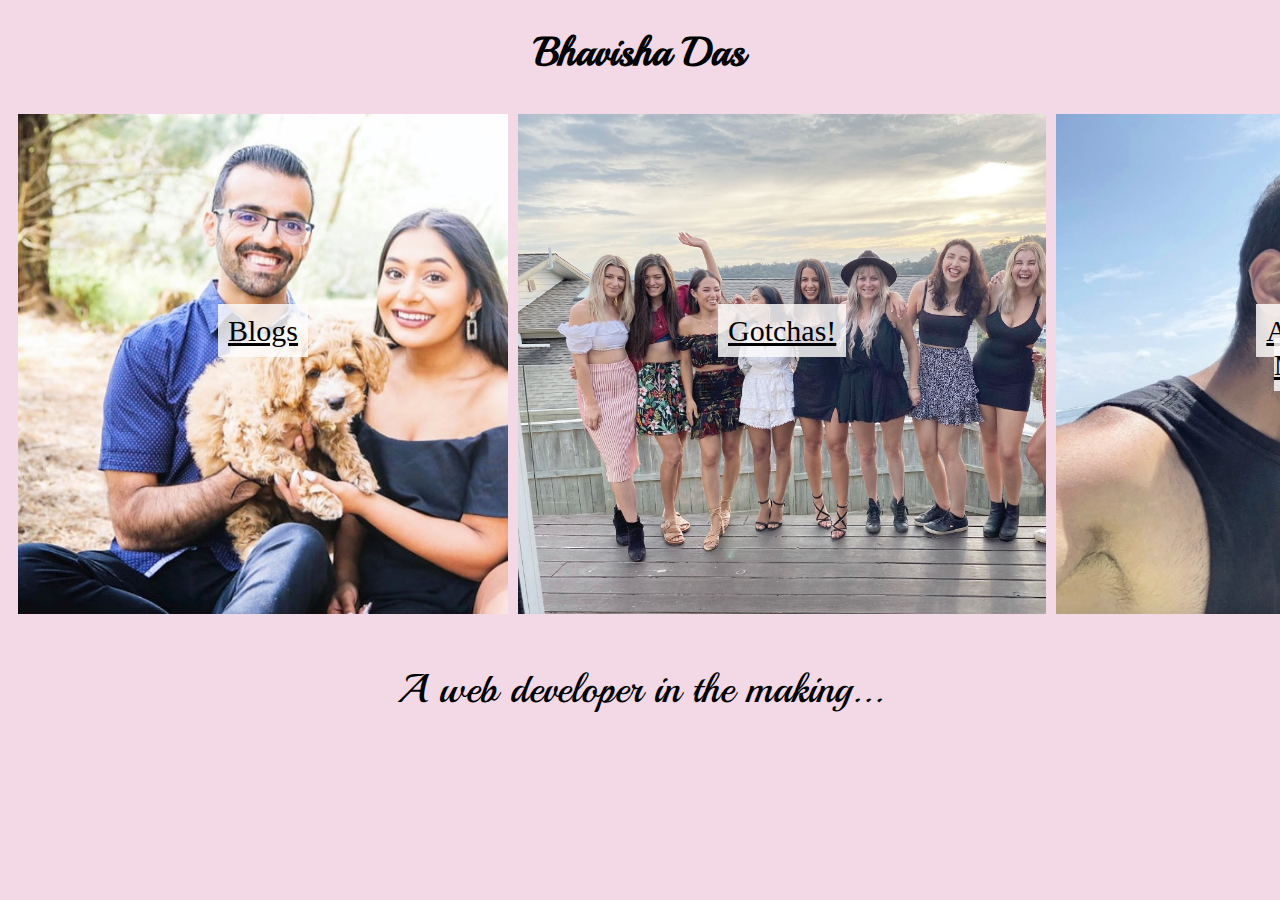
<file: index.html>
<!DOCTYPE html>
<html>
  <head>
    <title>Bhiv's Blog</title>
    <meta name="viewport" content="width=device-width, initial-scale=1.0" />
    <link
      href="./styles/main.css"
      rel="stylesheet"
      rel="stylesheet"
      type="text/css"
    />
  </head>

  <body>
    <h1 class="algin-center google-fonts-playball" style="font-size: 40px;">
      Bhavisha Das
    </h1>
    <div class="grid-container">
      <div class="gridbackground1">
        <a href="./blog/index.html">
          <p class="textbackground">
            Blogs
          </p>
        </a>
      </div>
      <div class="gridbackground2">
        <a href="#">
          <p class="textbackground">
            Gotchas!
          </p>
        </a>
      </div>
      <div class="gridbackground3">
        <a href="./blog/about-me.html">
          <p class="textbackground">
            About Me
          </p>
        </a>
      </div>
    </div>
    <div>
      <p class="algin-center google-fonts-playball" style="font-size: 40px;">
        A web developer in the making...
      </p>
    </div>
  </body>
</html>
</file>
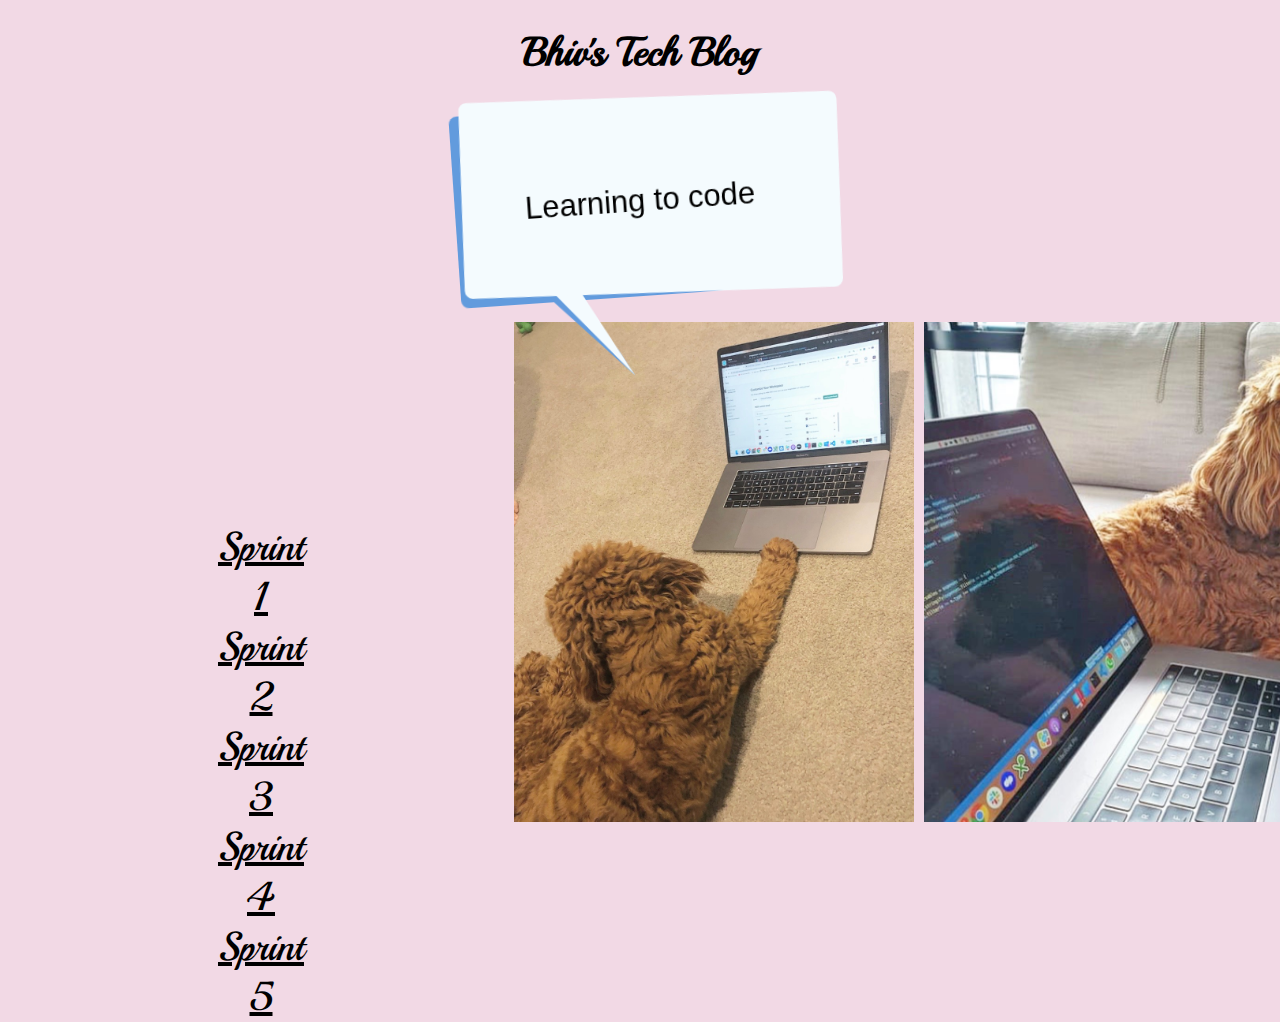
<file: blog/index.html>
<!DOCTYPE html>
<html>
  <head>
    <title>Tech Blog</title>
    <meta name="viewport" content="width=device-width, initial-scale=1.0" />
    <link
      href="../styles/main.css"
      rel="stylesheet"
      rel="stylesheet"
      type="text/css"
    />
    <link
      href="../styles/speech.css"
      rel="stylesheet"
      rel="stylesheet"
      type="text/css"
    />
  </head>

  <body>
    <h1 class="algin-center google-fonts-playball" style="font-size: 40px;">
      Bhiv's Tech Blog
    </h1>
    <div class="speech-bubble">Learning to code</div>
    <div class="grid-container">
      <div class="gridpagetwo1">
        <div class="google-fonts-playball" style="font-size: 40px;">
          <a href="./sprint1-cultural.html">
            Sprint 1
          </a>
        </div>
        <div class="google-fonts-playball" style="font-size: 40px;">
          <a href="./sprint2-technical.html">
            Sprint 2
          </a>
        </div>
        <div class="google-fonts-playball" style="font-size: 40px;">
          <a href="./sprint3-cultural.html">
            Sprint 3
          </a>
        </div>
        <div class="google-fonts-playball" style="font-size: 40px;">
          <a href="./sprint4-cultural.html">
            Sprint 4
          </a>
        </div>
        <div class="google-fonts-playball" style="font-size: 40px;">
          <a href="#">
            Sprint 5
          </a>
        </div>
      </div>
      <div class="gridpagetwo2"></div>
      <div class="gridpagetwo3"></div>
    </div>
  </body>
</html>
</file>
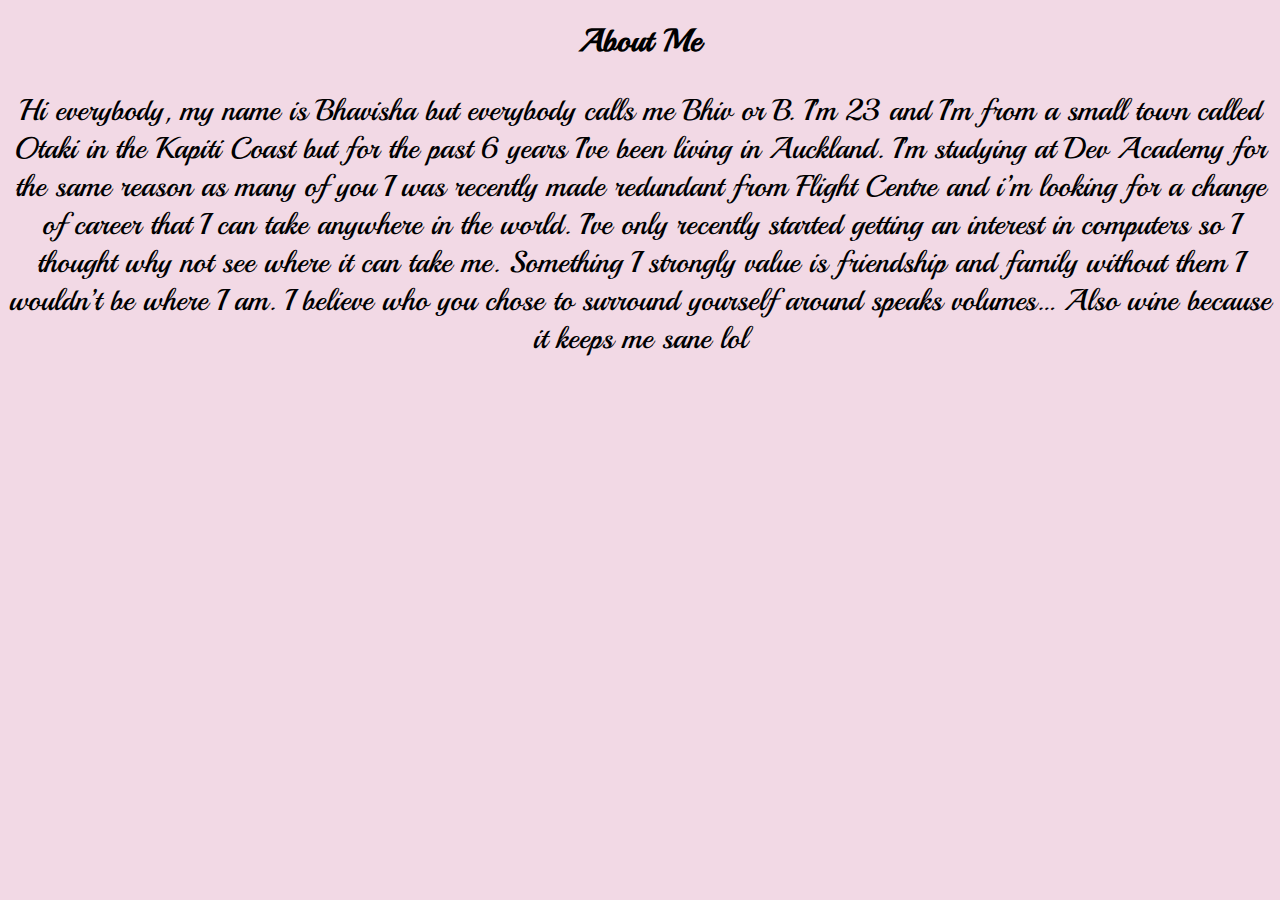
<file: blog/about-me.html>
<!DOCTYPE html>
<html>

<head>
    <title>About Me</title>
    <meta charset="UTF-8">
    <link href="../styles/main.css" rel="stylesheet" rel="stylesheet" type="text/css">
</head>

<body>
    <h1 class="google-fonts-playball algin-center"> About Me </h1>
    <div>
        <p class="google-fonts-playball algin-center" style="font-size: 30px">
            Hi everybody, my name is Bhavisha but everybody calls me Bhiv or B. I’m 23 and I’m from a small town called
            Otaki in the Kapiti
            Coast but for the past 6 years I’ve been living in Auckland.

            I’m studying at Dev Academy for the same reason as many of you I was recently made redundant from Flight
            Centre and
            i’m looking for a change of career that I can take anywhere in the world. I’ve only recently started getting
            an
            interest in computers so I thought why not see where it can take me.

            Something I strongly value is friendship and family without them I wouldn’t be where I am. I believe who you
            chose
            to surround yourself around speaks volumes… Also wine because it keeps me sane lol
        </p>
    </div>
</body>
</file>
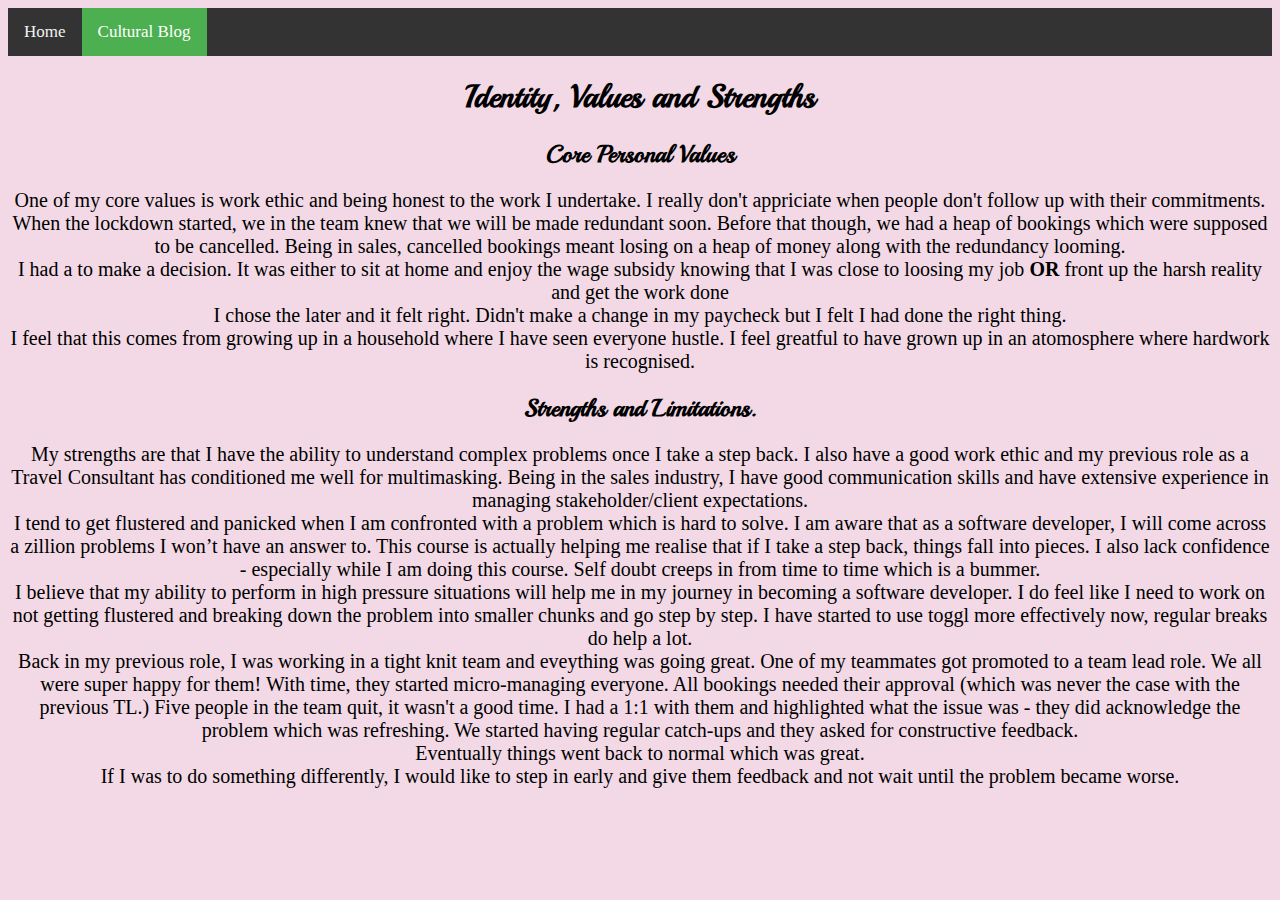
<file: blog/sprint1-cultural.html>
<!DOCTYPE html>
<html>
  <head>
    <title>Sprint 1 cultural</title>
    <meta name="viewport" content="width=device-width, initial-scale=1.0" />
    <link
      href="../styles/main.css"
      rel="stylesheet"
      rel="stylesheet"
      type="text/css"
    />
  </head>
  <body>
    <div class="topnav">
      <a href="../index.html">Home</a>
      <a class="active" href="sprint1-cultural.html">Cultural Blog</a>
    </div>

    <h1 class="google-fonts-playball algin-center">
      Identity, Values and Strengths
    </h1>
    <h2 class="google-fonts-playball algin-center">
      Core Personal Values
    </h2>
    <p class="algin-center" style="font-size: 20px;">
      One of my core values is work ethic and being honest to the work I
      undertake. I really don't appriciate when people don't follow up with
      their commitments. <br />

      When the lockdown started, we in the team knew that we will be made
      redundant soon. Before that though, we had a heap of bookings which were
      supposed to be cancelled. Being in sales, cancelled bookings meant losing
      on a heap of money along with the redundancy looming. <br />

      I had a to make a decision. It was either to sit at home and enjoy the
      wage subsidy knowing that I was close to loosing my job
      <strong>OR</strong> front up the harsh reality and get the work done<br />

      I chose the later and it felt right. Didn't make a change in my paycheck
      but I felt I had done the right thing. <br />

      I feel that this comes from growing up in a household where I have seen
      everyone hustle. I feel greatful to have grown up in an atomosphere where
      hardwork is recognised.
    </p>

    <h2 class="google-fonts-playball algin-center">
      Strengths and Limitations.
    </h2>
    <p class="algin-center" style="font-size: 20px;">
      My strengths are that I have the ability to understand complex problems
      once I take a step back. I also have a good work ethic and my previous
      role as a Travel Consultant has conditioned me well for multimasking.
      Being in the sales industry, I have good communication skills and have
      extensive experience in managing stakeholder/client expectations. <br />
      I tend to get flustered and panicked when I am confronted with a problem
      which is hard to solve. I am aware that as a software developer, I will
      come across a zillion problems I won’t have an answer to. This course is
      actually helping me realise that if I take a step back, things fall into
      pieces. I also lack confidence - especially while I am doing this course.
      Self doubt creeps in from time to time which is a bummer.
      <br />
      I believe that my ability to perform in high pressure situations will help
      me in my journey in becoming a software developer. I do feel like I need
      to work on not getting flustered and breaking down the problem into
      smaller chunks and go step by step. I have started to use toggl more
      effectively now, regular breaks do help a lot. <br />
      Back in my previous role, I was working in a tight knit team and eveything
      was going great. One of my teammates got promoted to a team lead role. We
      all were super happy for them! With time, they started micro-managing
      everyone. All bookings needed their approval (which was never the case
      with the previous TL.) Five people in the team quit, it wasn't a good
      time. I had a 1:1 with them and highlighted what the issue was - they did
      acknowledge the problem which was refreshing. We started having regular
      catch-ups and they asked for constructive feedback. <br />

      Eventually things went back to normal which was great. <br />

      If I was to do something differently, I would like to step in early and
      give them feedback and not wait until the problem became worse.
    </p>
  </body>
</html>
</file>
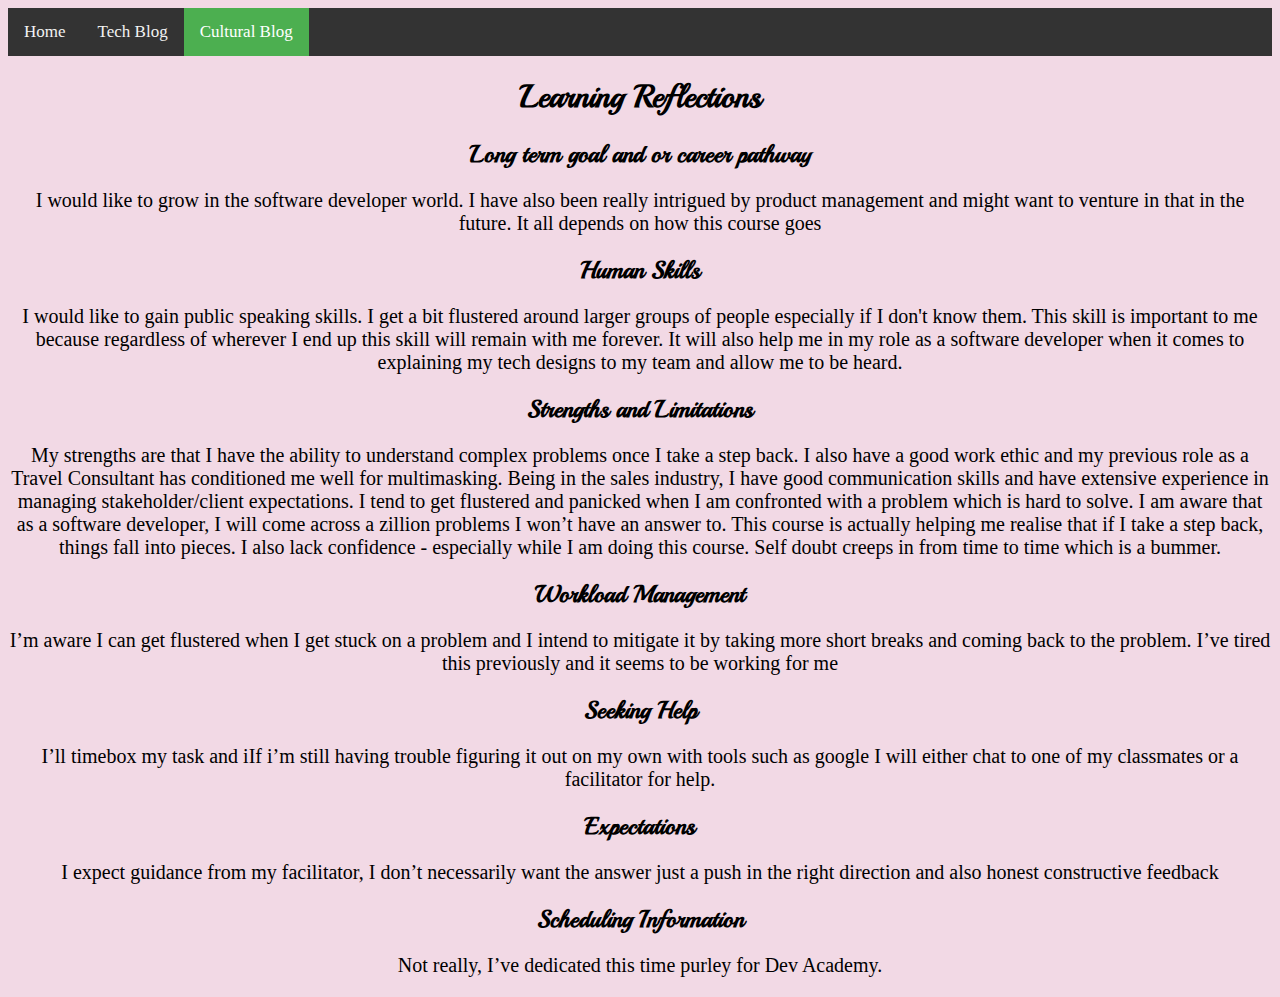
<file: blog/sprint2-cultural.html>
<!DOCTYPE html>
<html>
  <head>
    <title>Sprint 2 cultural</title>
    <meta name="viewport" content="width=device-width, initial-scale=1.0" />
    <link
      href="../styles/main.css"
      rel="stylesheet"
      rel="stylesheet"
      type="text/css"
    />
  </head>
  <body>
    <div class="topnav">
      <a href="../index.html">Home</a>
      <a href="./sprint2-technical.html">Tech Blog</a>
      <a class="active" href="sprint2-cultural.html">Cultural Blog</a>
    </div>

    <h1 class="google-fonts-playball algin-center">Learning Reflections</h1>
    <h2 class="google-fonts-playball algin-center">
      Long term goal and or career pathway
    </h2>
    <p class="algin-center" style="font-size: 20px;">
      I would like to grow in the software developer world. I have also been
      really intrigued by product management and might want to venture in that
      in the future. It all depends on how this course goes
    </p>
    <h2 class="google-fonts-playball algin-center">Human Skills</h2>
    <p class="algin-center" style="font-size: 20px;">
      I would like to gain public speaking skills. I get a bit flustered around
      larger groups of people especially if I don't know them. This skill is
      important to me because regardless of wherever I end up this skill will
      remain with me forever. It will also help me in my role as a software
      developer when it comes to explaining my tech designs to my team and allow
      me to be heard.
    </p>
    <h2 class="google-fonts-playball algin-center">
      Strengths and Limitations
    </h2>
    <p class="algin-center" style="font-size: 20px;">
      My strengths are that I have the ability to understand complex problems
      once I take a step back. I also have a good work ethic and my previous
      role as a Travel Consultant has conditioned me well for multimasking.
      Being in the sales industry, I have good communication skills and have
      extensive experience in managing stakeholder/client expectations. I tend
      to get flustered and panicked when I am confronted with a problem which is
      hard to solve. I am aware that as a software developer, I will come across
      a zillion problems I won’t have an answer to. This course is actually
      helping me realise that if I take a step back, things fall into pieces. I
      also lack confidence - especially while I am doing this course. Self doubt
      creeps in from time to time which is a bummer.
    </p>
    <h2 class="google-fonts-playball algin-center">Workload Management</h2>
    <p class="algin-center" style="font-size: 20px;">
      I’m aware I can get flustered when I get stuck on a problem and I intend
      to mitigate it by taking more short breaks and coming back to the problem.
      I’ve tired this previously and it seems to be working for me
    </p>
    <h2 class="google-fonts-playball algin-center">Seeking Help</h2>
    <p class="algin-center" style="font-size: 20px;">
      I’ll timebox my task and iIf i’m still having trouble figuring it out on
      my own with tools such as google I will either chat to one of my
      classmates or a facilitator for help.
    </p>
    <h2 class="google-fonts-playball algin-center">Expectations</h2>
    <p class="algin-center" style="font-size: 20px;">
      I expect guidance from my facilitator, I don’t necessarily want the answer
      just a push in the right direction and also honest constructive feedback
    </p>
    <h2 class="google-fonts-playball algin-center">Scheduling Information</h2>
    <p class="algin-center" style="font-size: 20px;">
      Not really, I’ve dedicated this time purley for Dev Academy.
    </p>
  </body>
</html>
</file>
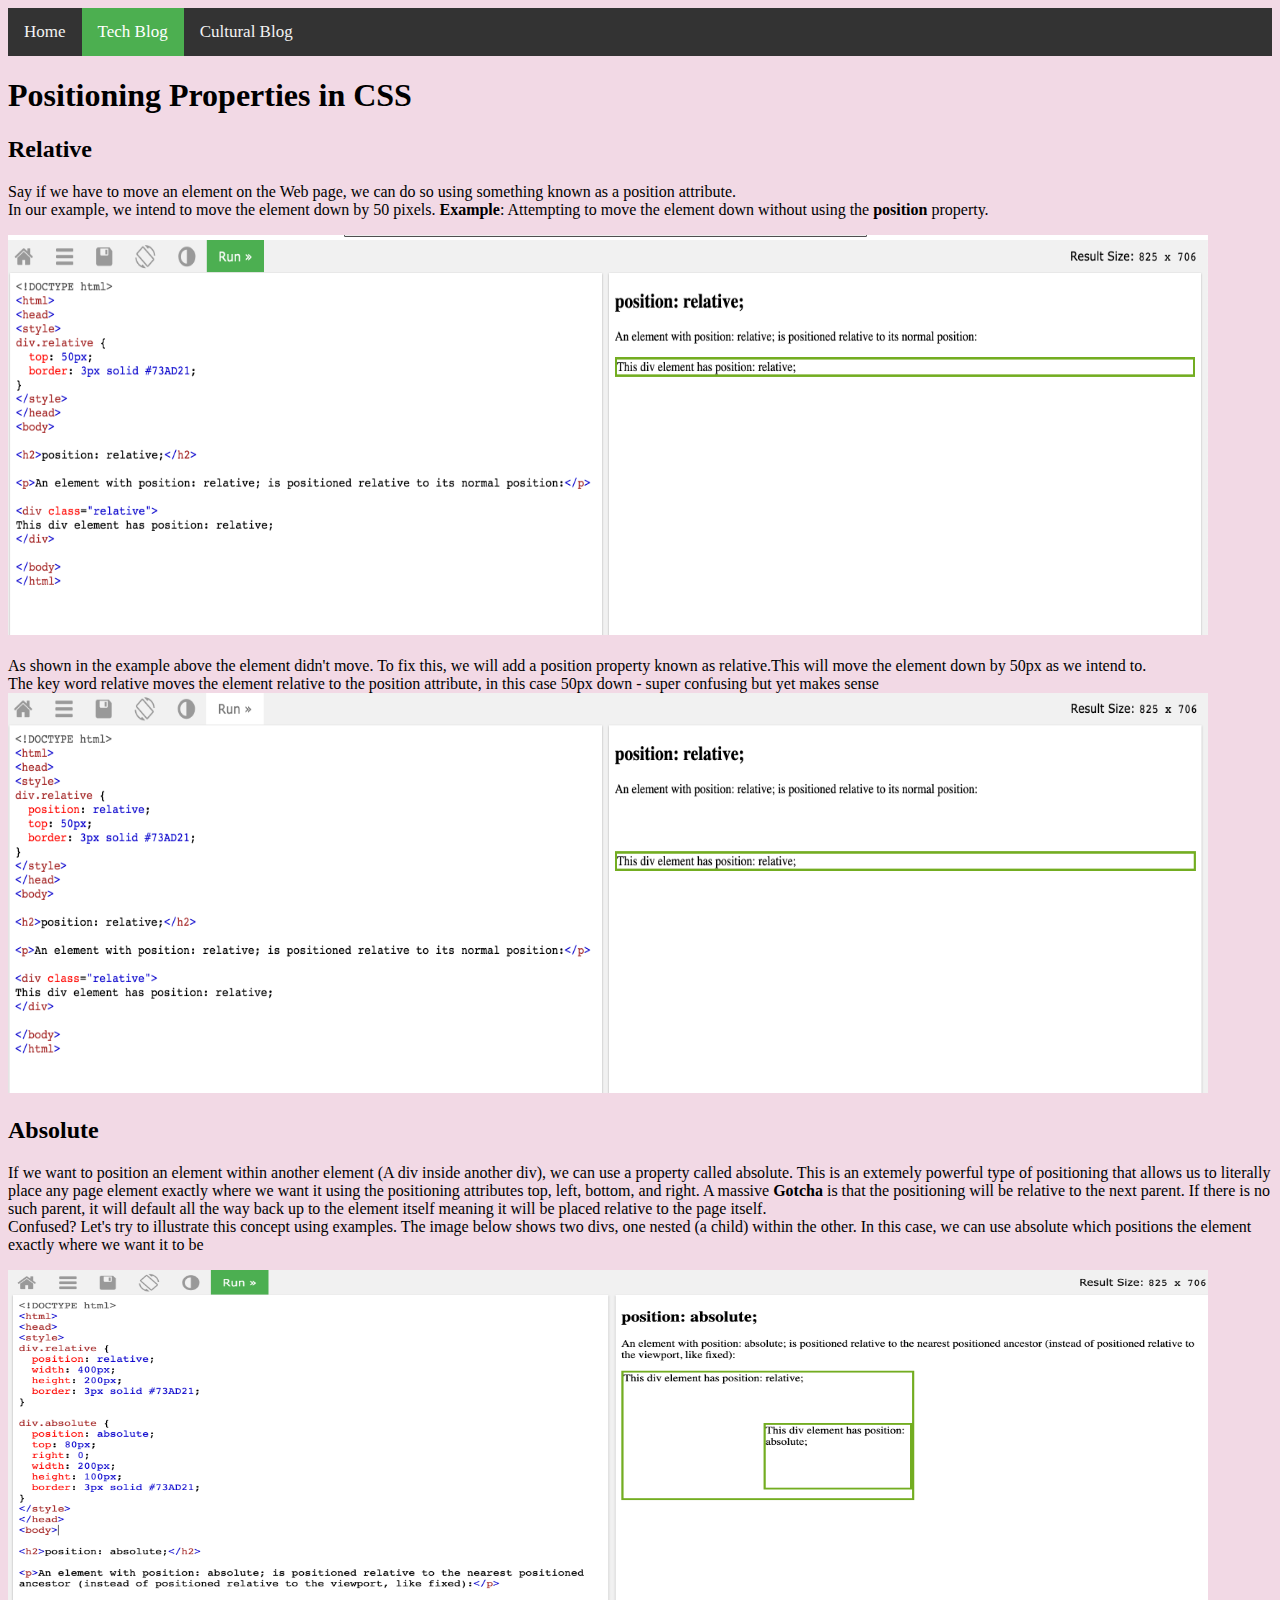
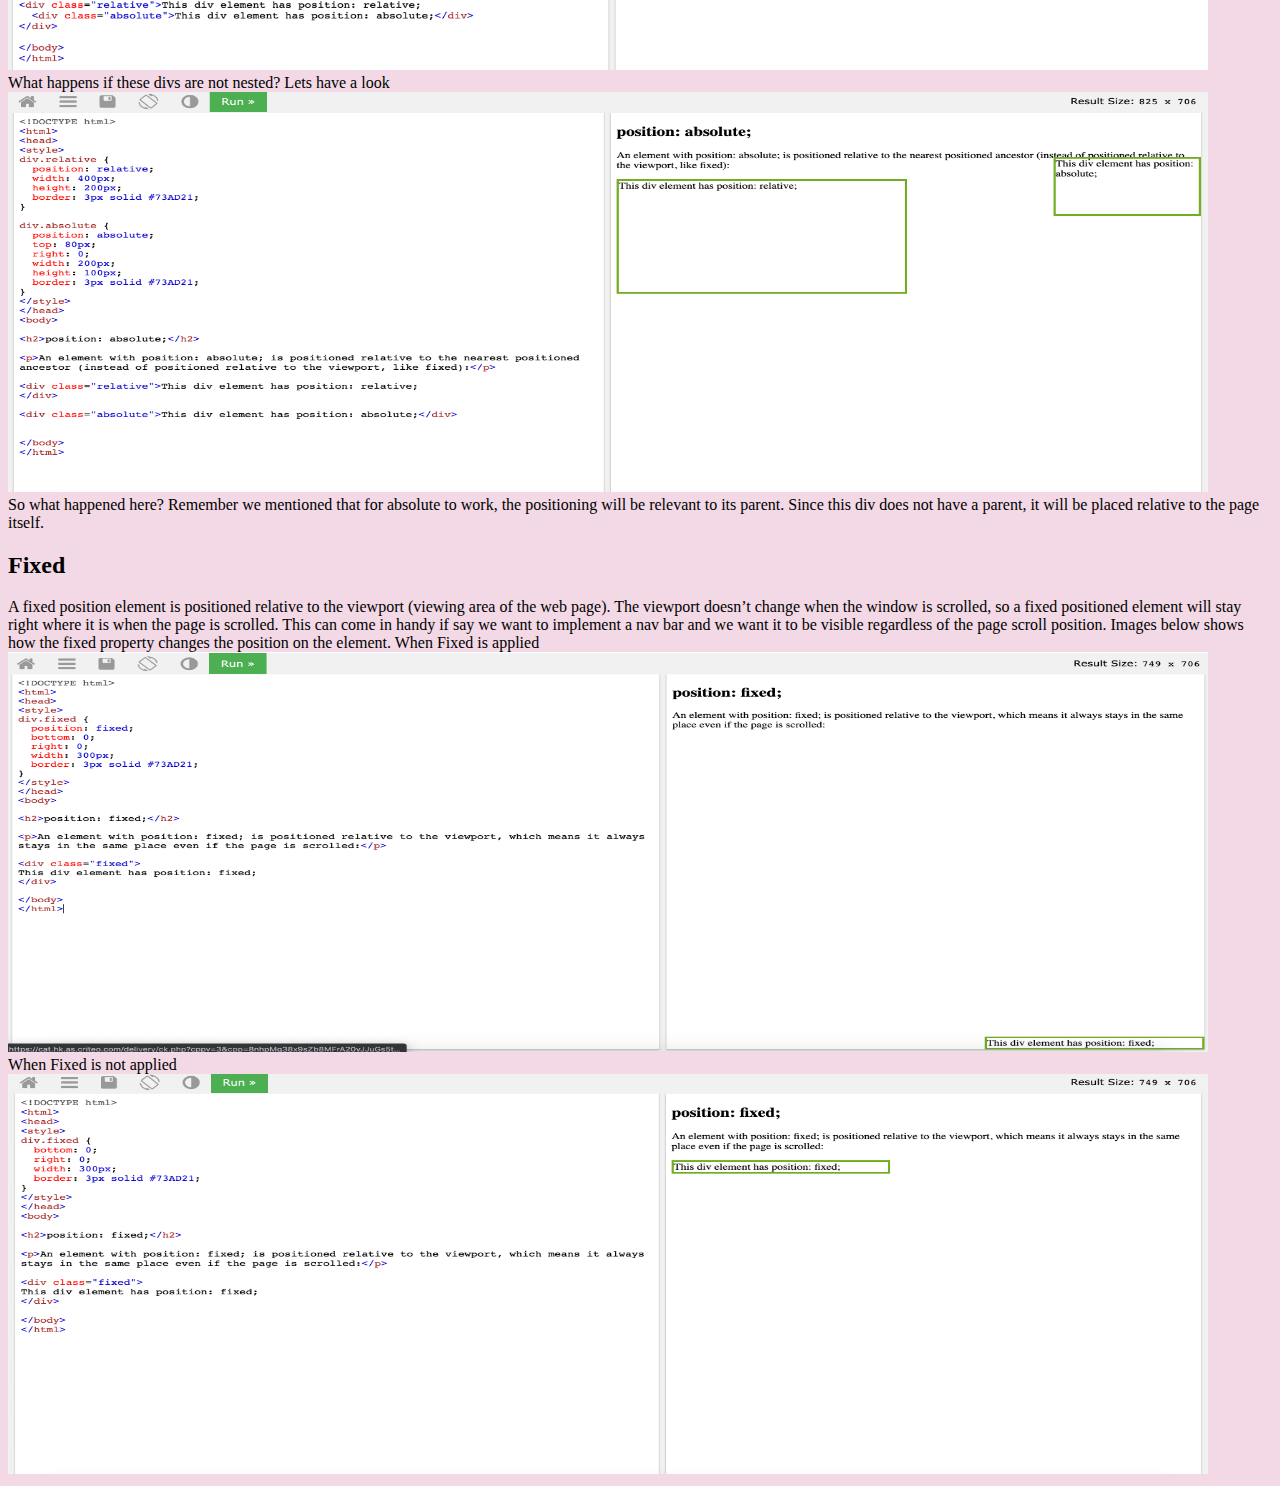
<file: blog/sprint2-technical.html>
<!DOCTYPE html>
<html>

<head>
  <title> Differences between relative, absolute and fixed positioning? </title>
  <meta name="viewport" content="width=device-width, initial-scale=1.0" />
  <link href="../styles/main.css" rel="stylesheet" rel="stylesheet" type="text/css">
</head>

<body>
  <div class="topnav">
    <a href="../index.html">Home</a>
    <a  class="active" href="./sprint2-technical.html">Tech Blog</a>
    <a  href="sprint2-cultural.html">Cultural Blog</a>
  </div>

  <h1> Positioning Properties in CSS</h1>
  <h2>Relative </h2>

  <p>
    Say if we have to move an element on the Web page, we can do so using something known as a position attribute.
    <br>
    In our example, we intend to move the element down by 50 pixels.

    <strong>Example</strong>: Attempting to move the element down without using the <strong>position</strong> property.
  <div>
    <img src="../img/without-relative.png" alt="screen shot" width="1200" height="400"> </img>
  </div>
  <br>
  As shown in the example above the element didn't move. To fix this, we will add a position property known as
  relative.This will move the element down by 50px as we intend to.
  <br> The key word relative moves the element relative to the position attribute, in this case 50px down - super
  confusing but yet makes sense

  <div>
    <img src="../img/withRelative.png" alt="screen shot" width="1200" height="400"> </img>
  </div>

  <h2> Absolute </h2>
  <p>
    If we want to position an element within another element (A div inside another div), we can use a property called
    absolute.

    This is an extemely powerful type of positioning that allows us to literally place any page element exactly where we
    want it using the positioning attributes top, left, bottom, and right.

    A massive <strong>Gotcha</strong> is that the positioning will be relative to the next parent. If there is no such
    parent, it will default all the way back up to the <html> element itself meaning it will be placed relative to the
    page itself.

    <br> Confused? Let's try to illustrate this concept using examples.
    The image below shows two divs, one nested (a child) within the other. In this case, we can use absolute which
    positions the element exactly where we want it to be

    <div>
      <img src="../img/absolute.png" alt="screen shot" width="1200" height="400"> </img>
    </div>

    What happens if these divs are not nested? Lets have a look<br>

    <div>
      <img src="../img/without-abs.png" alt="screen shot" width="1200" height="400"> </img>
    </div>

    So what happened here? Remember we mentioned that for absolute to work, the positioning will be relevant to its
    parent. Since this div does not have a parent, it will be placed relative to the
    page itself.

    <h2>Fixed </h2>
    A fixed position element is positioned relative to the viewport (viewing area of the web page). The viewport doesn’t
    change when the window is scrolled, so a fixed positioned element will stay right where it is when the page is
    scrolled.

    This can come in handy if say we want to implement a nav bar and we want it to be visible regardless of the page scroll position.

    Images below shows how the fixed property changes the position on the element.

    When Fixed is applied 
    <br>
    <div>
      <img src="../img/fixed.png" alt="screen shot" width="1200" height="400"> </img>
    </div>
    When Fixed is not applied 
    <br>
    <div>
      <img src="../img/notfixed.png" alt="screen shot" width="1200" height="400"> </img>
    </div>
    
</body>

</html>
</file>
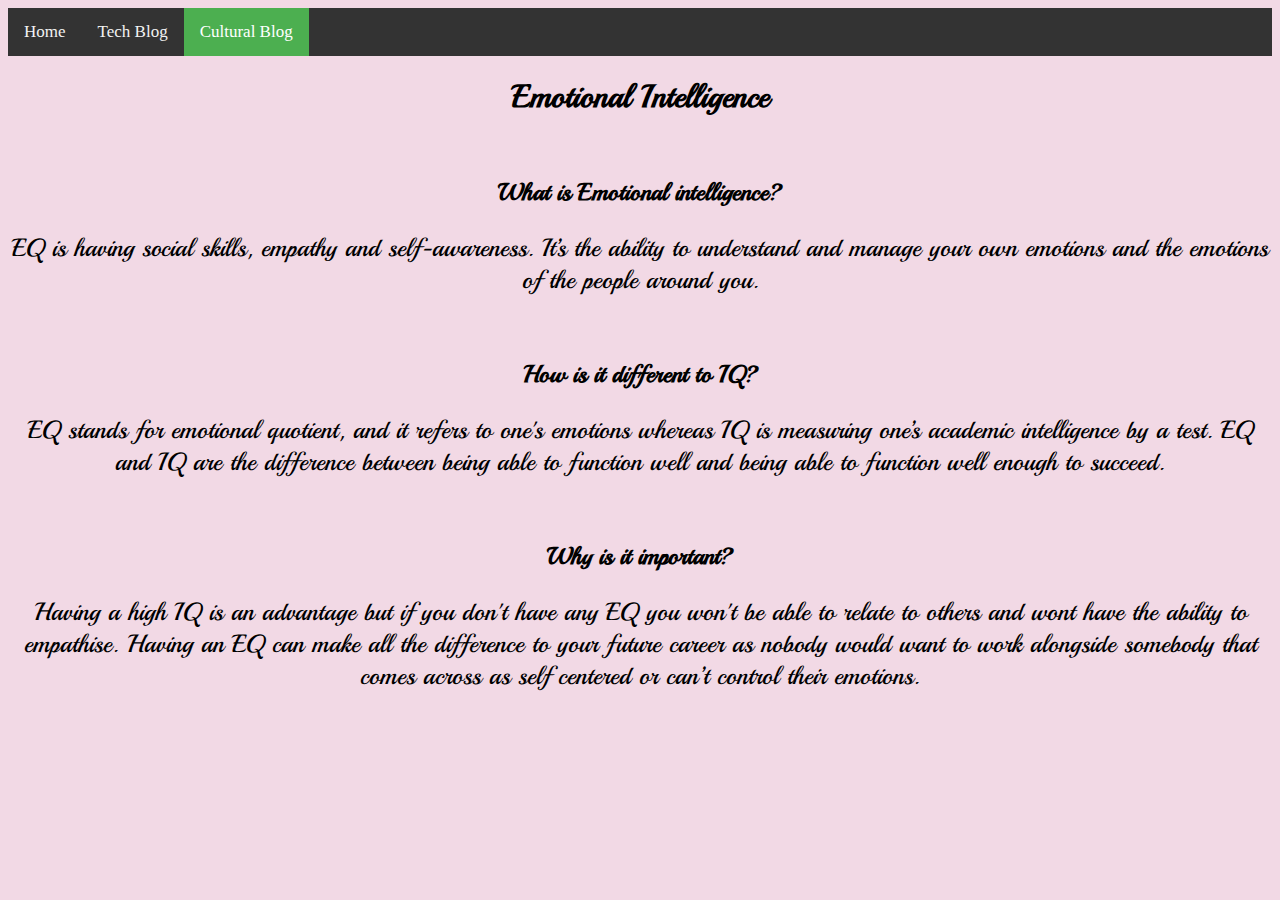
<file: blog/sprint3-cultural.html>
<!DOCTYPE html>
<html>
	<head>
		<title>Sprint3-Cultural</title>
		<meta name="viewport" content="width=device-width, initial-scale=1.0" />
		<link
			href="../styles/main.css"
			rel="stylesheet"
			rel="stylesheet"
			type="text/css"
		/>
	</head>
	<body>
		<div class="topnav">
			<a href="../index.html">Home</a>
			<a href="./sprint3-technical.html">Tech Blog</a>
			<a class="active" href="sprint3-cultural.html">Cultural Blog</a>
		</div>

		<h1 class="google-fonts-playball algin-center">
			Emotional Intelligence
		</h1>
		<br />
		<h2 class="google-fonts-playball algin-center">
			What is Emotional intelligence?
		</h2>
		<p class="google-fonts-playball algin-center"  style="font-size: 25px;"">
			EQ is having social skills, empathy and self-awareness. It’s the ability
			to understand and manage your own emotions and the emotions of the people
			around you.
		</p>
		<br />
		<h2 class="google-fonts-playball algin-center">
			How is it different to IQ?
		</h2>
		<p class="google-fonts-playball algin-center"  style="font-size: 25px;">
			EQ stands for emotional quotient, and it refers to one's emotions whereas
			IQ is measuring one’s academic intelligence by a test. EQ and IQ are the
			difference between being able to function well and being able to function
			well enough to succeed.
		</p>
		<br />
		<h2 class="google-fonts-playball algin-center">
			Why is it important?
		</h2>
		<p class="google-fonts-playball algin-center"  style="font-size: 25px;">
			Having a high IQ is an advantage but if you don't have any EQ you won't be
			able to relate to others and wont have the ability to empathise. Having an
			EQ can make all the difference to your future career as nobody would want
			to work alongside somebody that comes across as self centered or can’t
			control their emotions.
		</p>
	</body>
</html>
</file>
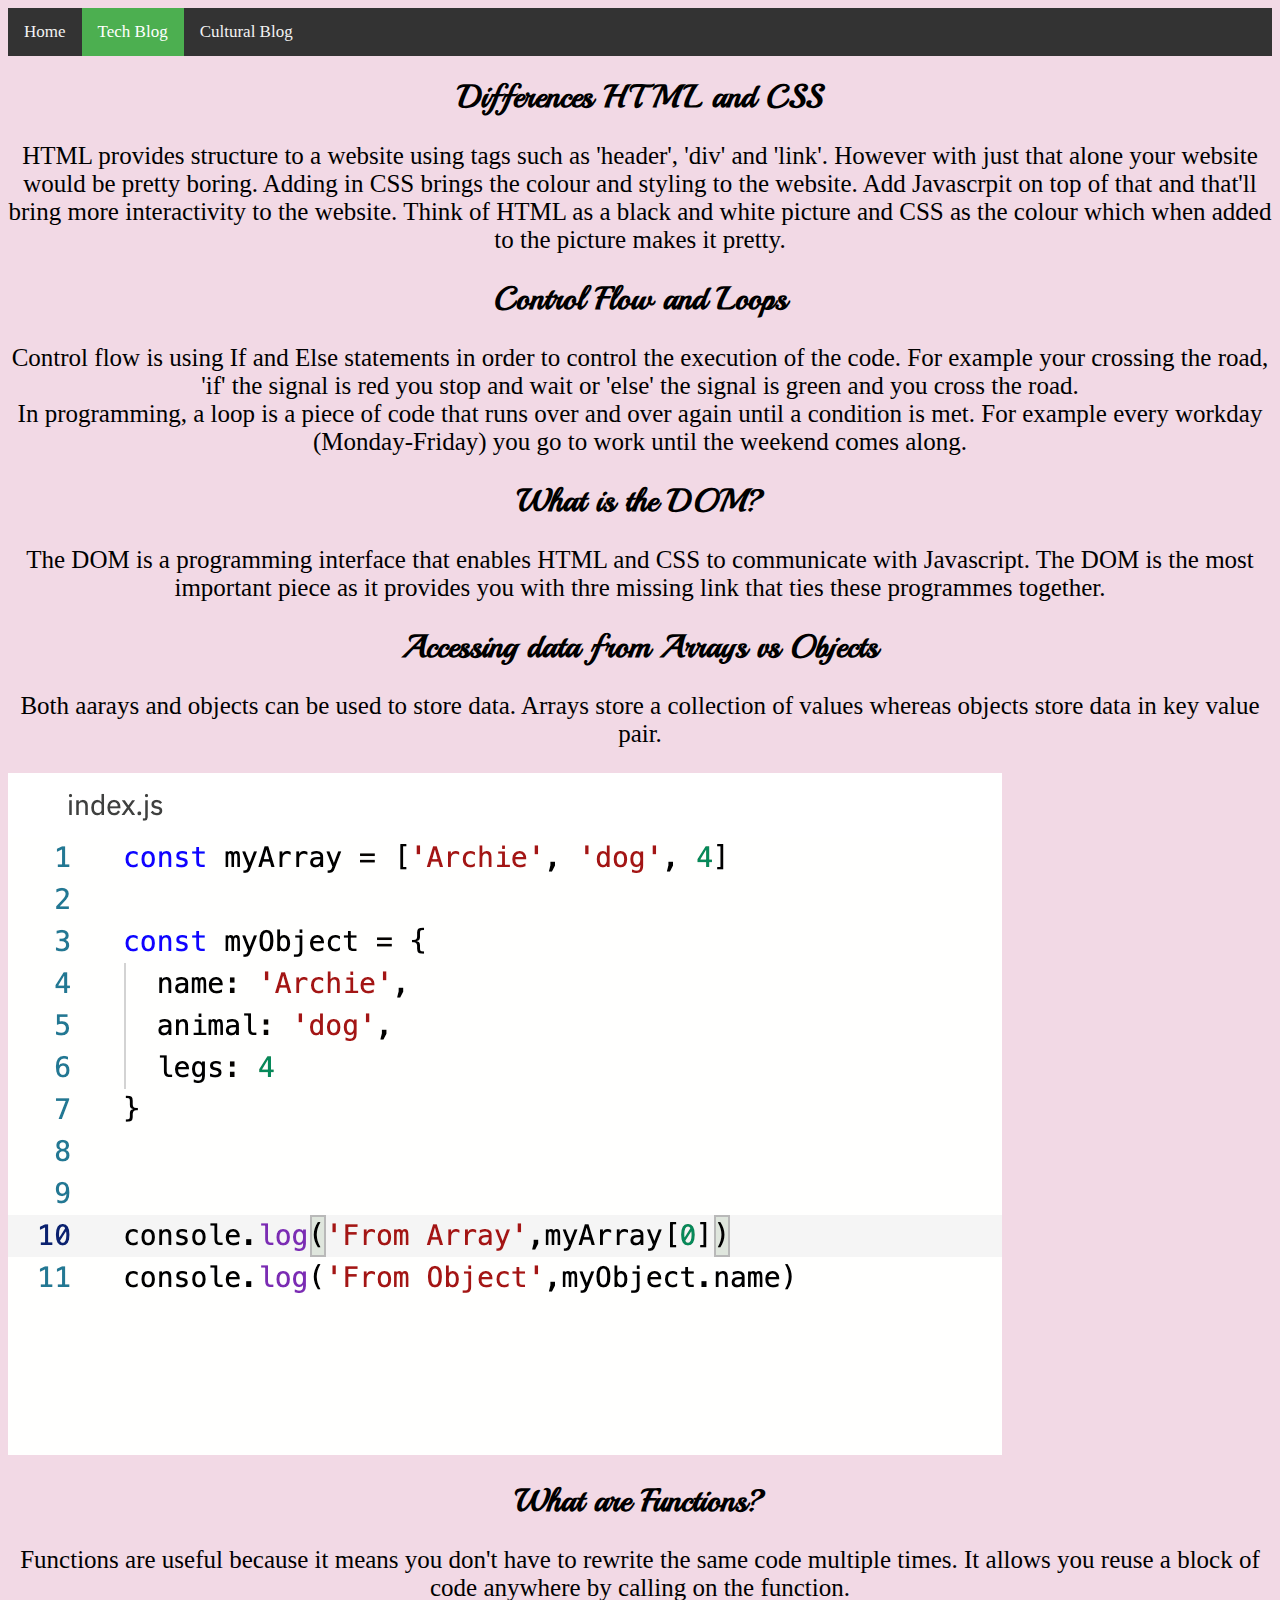
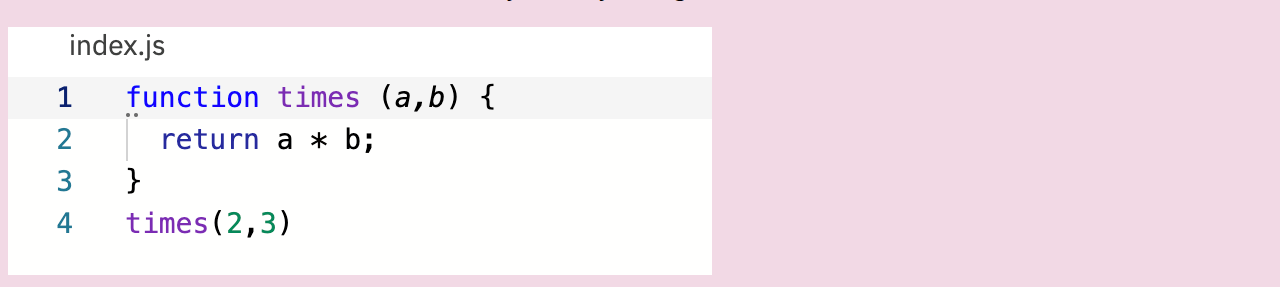
<file: blog/sprint3-technical.html>
<!DOCTYPE html>
<html>
  <head>
    <title>HTML, CSS and Javascrpit</title>
    <meta name="viewport" content="width=device-width, initial-scale=1.0" />
    <link
      href="../styles/main.css"
      rel="stylesheet"
      rel="stylesheet"
      type="text/css"
    />
  </head>

  <body>
    <div class="topnav">
      <a href="../index.html">Home</a>
      <a class="active" href="./sprint3-technical.html">Tech Blog</a>
      <a href="sprint3-cultural.html">Cultural Blog</a>
    </div>

    <h1 class="google-fonts-playball algin-center">Differences HTML and CSS</h1>
    <p class="algin-center" style="font-size: 25px;">
      HTML provides structure to a website using tags such as 'header', 'div'
      and 'link'. However with just that alone your website would be pretty
      boring. Adding in CSS brings the colour and styling to the website. Add
      Javascrpit on top of that and that'll bring more interactivity to the
      website. Think of HTML as a black and white picture and CSS as the colour
      which when added to the picture makes it pretty.
    </p>

    <h1 class="google-fonts-playball algin-center">Control Flow and Loops</h1>

    <p class="algin-center" style="font-size: 25px;">
      Control flow is using If and Else statements in order to control the
      execution of the code. For example your crossing the road, 'if' the signal
      is red you stop and wait or 'else' the signal is green and you cross the
      road.
      <br />
      In programming, a loop is a piece of code that runs over and over again
      until a condition is met. For example every workday (Monday-Friday) you go
      to work until the weekend comes along.
    </p>
    <h1 class="google-fonts-playball algin-center">What is the DOM?</h1>

    <p class="algin-center" style="font-size: 25px;">
      The DOM is a programming interface that enables HTML and CSS to
      communicate with Javascript. The DOM is the most important piece as it
      provides you with thre missing link that ties these programmes together.
    </p>

    <h1 class="google-fonts-playball algin-center">
      Accessing data from Arrays vs Objects
    </h1>
    <p class="algin-center" style="font-size: 25px;">
      Both aarays and objects can be used to store data. Arrays store a
      collection of values whereas objects store data in key value pair.
    </p>
    <div>
      <img src="../img/array-obj.png" />
    </div>
    <h1 class="google-fonts-playball algin-center">What are Functions?</h1>
    <p class="algin-center" style="font-size: 25px;">
      Functions are useful because it means you don't have to rewrite the same
      code multiple times. It allows you reuse a block of code anywhere by
      calling on the function.
    </p>
    <div>
      <img src="../img/function.png" />
    </div>
  </body>
</html>
</file>
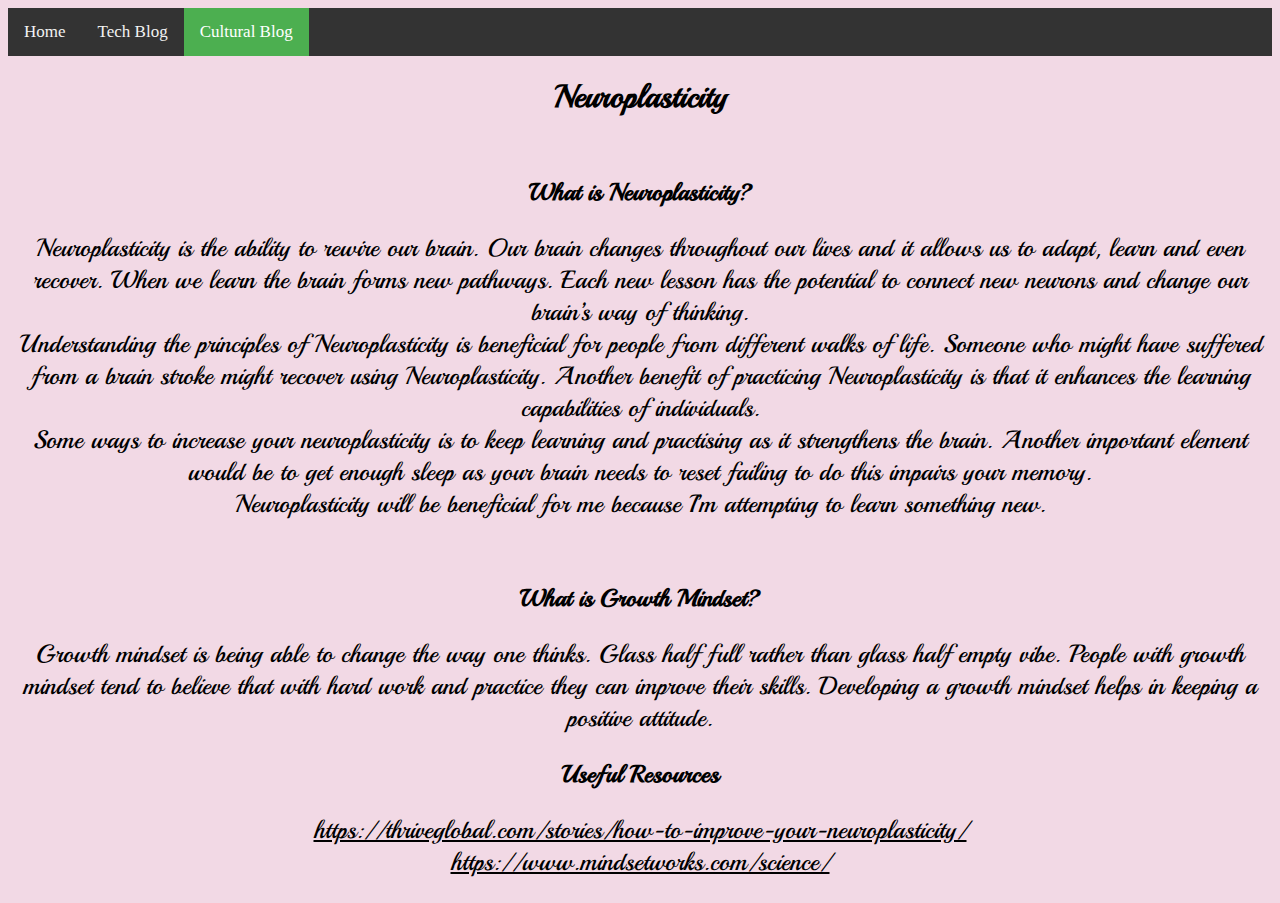
<file: blog/sprint4-cultural.html>
<!DOCTYPE html>
<html>
  <head>
    <title>Sprint4-Cultural</title>
    <meta name="viewport" content="width=device-width, initial-scale=1.0" />
    <link
      href="../styles/main.css"
      rel="stylesheet"
      rel="stylesheet"
      type="text/css"
    />
  </head>
  <body>
    <div class="topnav">
      <a href="../index.html">Home</a>
      <a href="./sprint4-technical.html">Tech Blog</a>
      <a class="active" href="sprint4-cultural.html">Cultural Blog</a>
    </div>

    <h1 class="google-fonts-playball algin-center">
      Neuroplasticity
    </h1>
    <br />
    <h2 class="google-fonts-playball algin-center">
      What is Neuroplasticity?
    </h2>
    <p class="google-fonts-playball algin-center" style="font-size: 25px;">
      Neuroplasticity is the ability to rewire our brain. Our brain changes
      throughout our lives and it allows us to adapt, learn and even recover.
      When we learn the brain forms new pathways. Each new lesson has the
      potential to connect new neurons and change our brain’s way of thinking.
      <br />
      Understanding the principles of Neuroplasticity is beneficial for people
      from different walks of life. Someone who might have suffered from a brain
      stroke might recover using Neuroplasticity. Another benefit of practicing
      Neuroplasticity is that it enhances the learning capabilities of
      individuals.
      <br />
      Some ways to increase your neuroplasticity is to keep learning and
      practising as it strengthens the brain. Another important element would be
      to get enough sleep as your brain needs to reset failing to do this
      impairs your memory.
      <br />
      Neuroplasticity will be beneficial for me because I’m attempting to learn
      something new.
    </p>
    <br />
    <h2 class="google-fonts-playball algin-center">What is Growth Mindset?</h2>
    <p class="google-fonts-playball algin-center" style="font-size: 25px;">
      Growth mindset is being able to change the way one thinks. Glass half full
      rather than glass half empty vibe. People with growth mindset tend to
      believe that with hard work and practice they can improve their skills.
      Developing a growth mindset helps in keeping a positive attitude. <br />
    </p>
    <h2 class="google-fonts-playball algin-center">
      Useful Resources
    </h2>
    <p class="google-fonts-playball algin-center" style="font-size: 25px;">
      <a
        href="https://thriveglobal.com/stories/how-to-improve-your-neuroplasticity/"
      >
        https://thriveglobal.com/stories/how-to-improve-your-neuroplasticity/
      </a>
      <br />
      <a href="https://www.mindsetworks.com/science/">
        https://www.mindsetworks.com/science/
      </a>
    </p>
  </body>
</html>
</file>
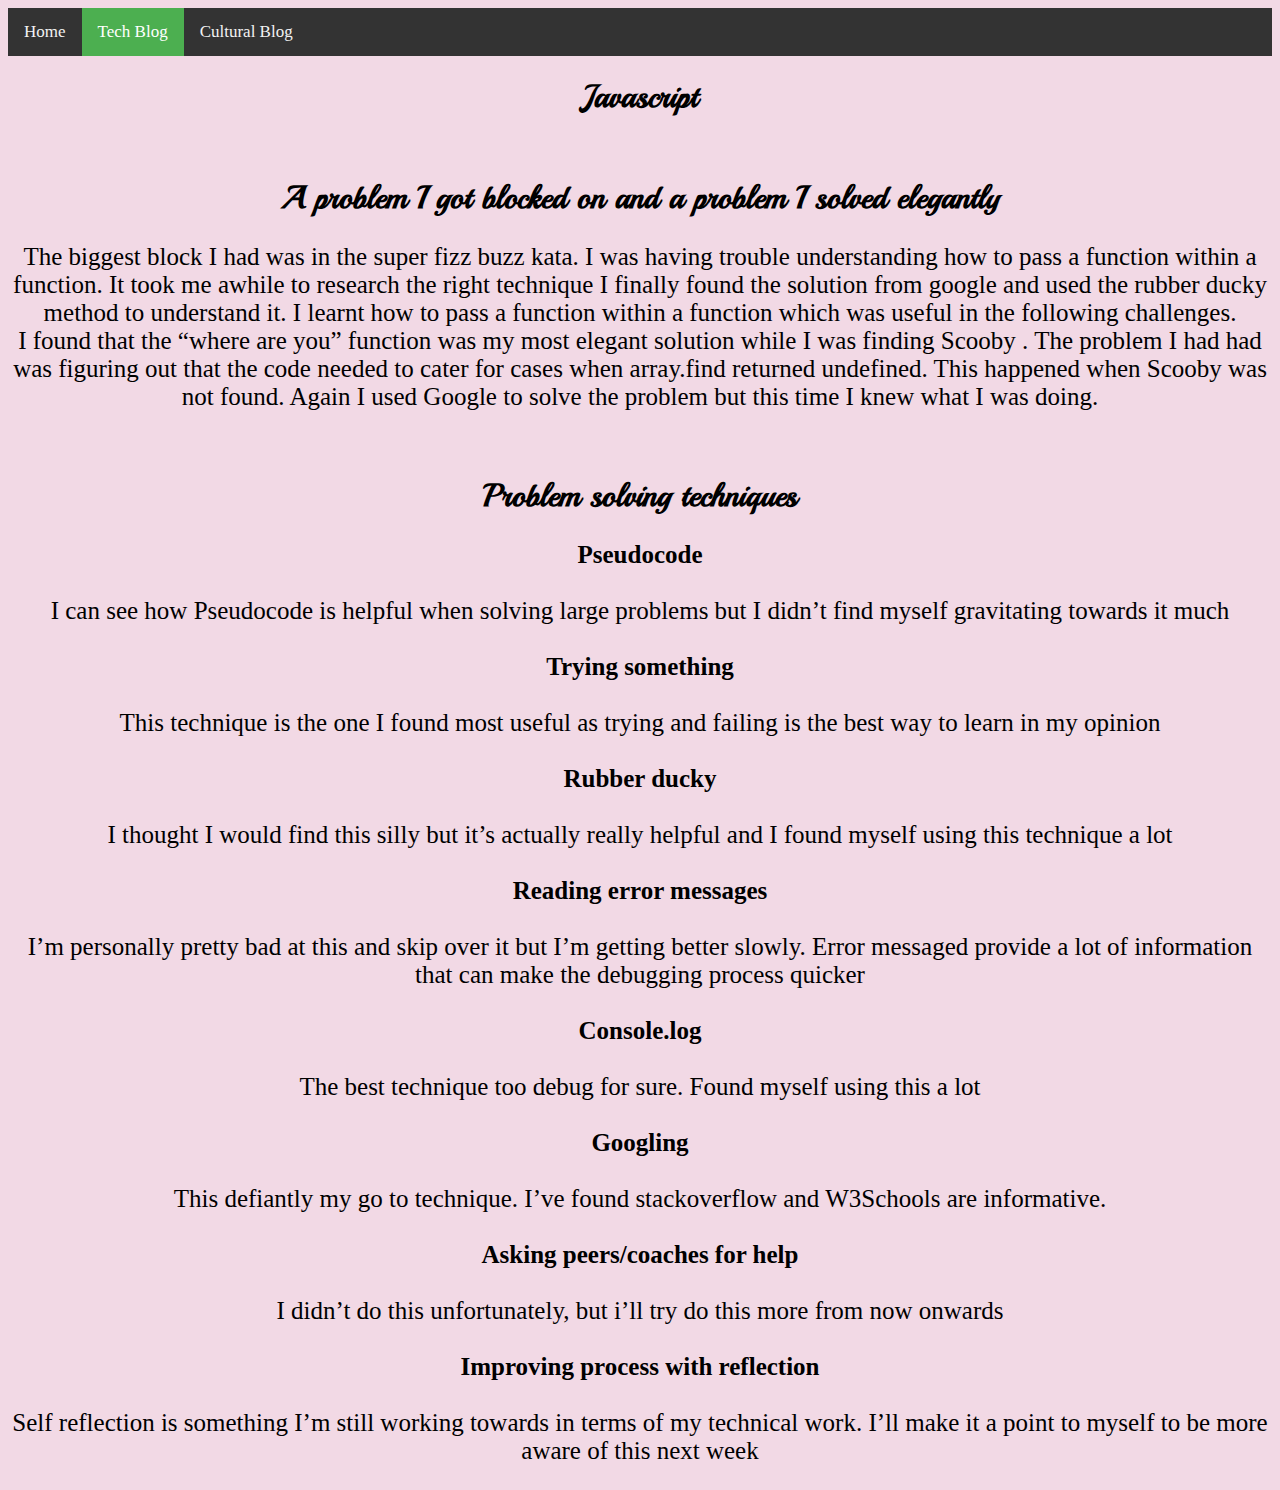
<file: blog/sprint4-technical.html>
<!DOCTYPE html>
<html>
  <head>
    <title>Sprint4-Technical</title>
    <meta name="viewport" content="width=device-width, initial-scale=1.0" />
    <link
      href="../styles/main.css"
      rel="stylesheet"
      rel="stylesheet"
      type="text/css"
    />
  </head>
  <body>
    <div class="topnav">
      <a href="../index.html">Home</a>
      <a class="active" href="./sprint4-technical.html">Tech Blog</a>
      <a href="./sprint4-cultural.html">Cultural Blog</a>
    </div>

    <h1 class="google-fonts-playball algin-center">
      Javascript
    </h1>
    <br />
    <h1 class="google-fonts-playball algin-center">
      A problem I got blocked on and a problem I solved elegantly
    </h1>
    <p class="algin-center" style="font-size: 25px;">
      The biggest block I had was in the super fizz buzz kata. I was having
      trouble understanding how to pass a function within a function. It took me
      awhile to research the right technique I finally found the solution from
      google and used the rubber ducky method to understand it. I learnt how to
      pass a function within a function which was useful in the following
      challenges.
      <br />
      I found that the “where are you” function was my most elegant solution
      while I was finding Scooby . The problem I had had was figuring out that
      the code needed to cater for cases when array.find returned undefined.
      This happened when Scooby was not found. Again I used Google to solve the
      problem but this time I knew what I was doing.
    </p>
    <br />
    <h1 class="google-fonts-playball algin-center">
      Problem solving techniques
    </h1>
    <p class="algin-center" style="font-size: 25px;">
      <strong>Pseudocode</strong> <br />
      <br />
      I can see how Pseudocode is helpful when solving large problems but I
      didn’t find myself gravitating towards it much
      <br />
      <br />
      <strong>Trying something </strong> <br />
      <br />
      This technique is the one I found most useful as trying and failing is the
      best way to learn in my opinion
      <br />
      <br />
      <strong>Rubber ducky </strong> <br />
      <br />
      I thought I would find this silly but it’s actually really helpful and I
      found myself using this technique a lot
      <br />
      <br />
      <strong>Reading error messages </strong> <br />
      <br />
      I’m personally pretty bad at this and skip over it but I’m getting better
      slowly. Error messaged provide a lot of information that can make the
      debugging process quicker
      <br />
      <br />
      <strong>Console.log </strong> <br />
      <br />
      The best technique too debug for sure. Found myself using this a lot
      <br />
      <br />
      <strong>Googling </strong> <br />
      <br />
      This defiantly my go to technique. I’ve found stackoverflow and W3Schools
      are informative.
      <br />
      <br />
      <strong>Asking peers/coaches for help </strong> <br />
      <br />
      I didn’t do this unfortunately, but i’ll try do this more from now onwards
      <br />
      <br />
      <strong>Improving process with reflection </strong> <br />
      <br />
      Self reflection is something I’m still working towards in terms of my
      technical work. I’ll make it a point to myself to be more aware of this
      next week
    </p>
  </body>
</html>
</file>
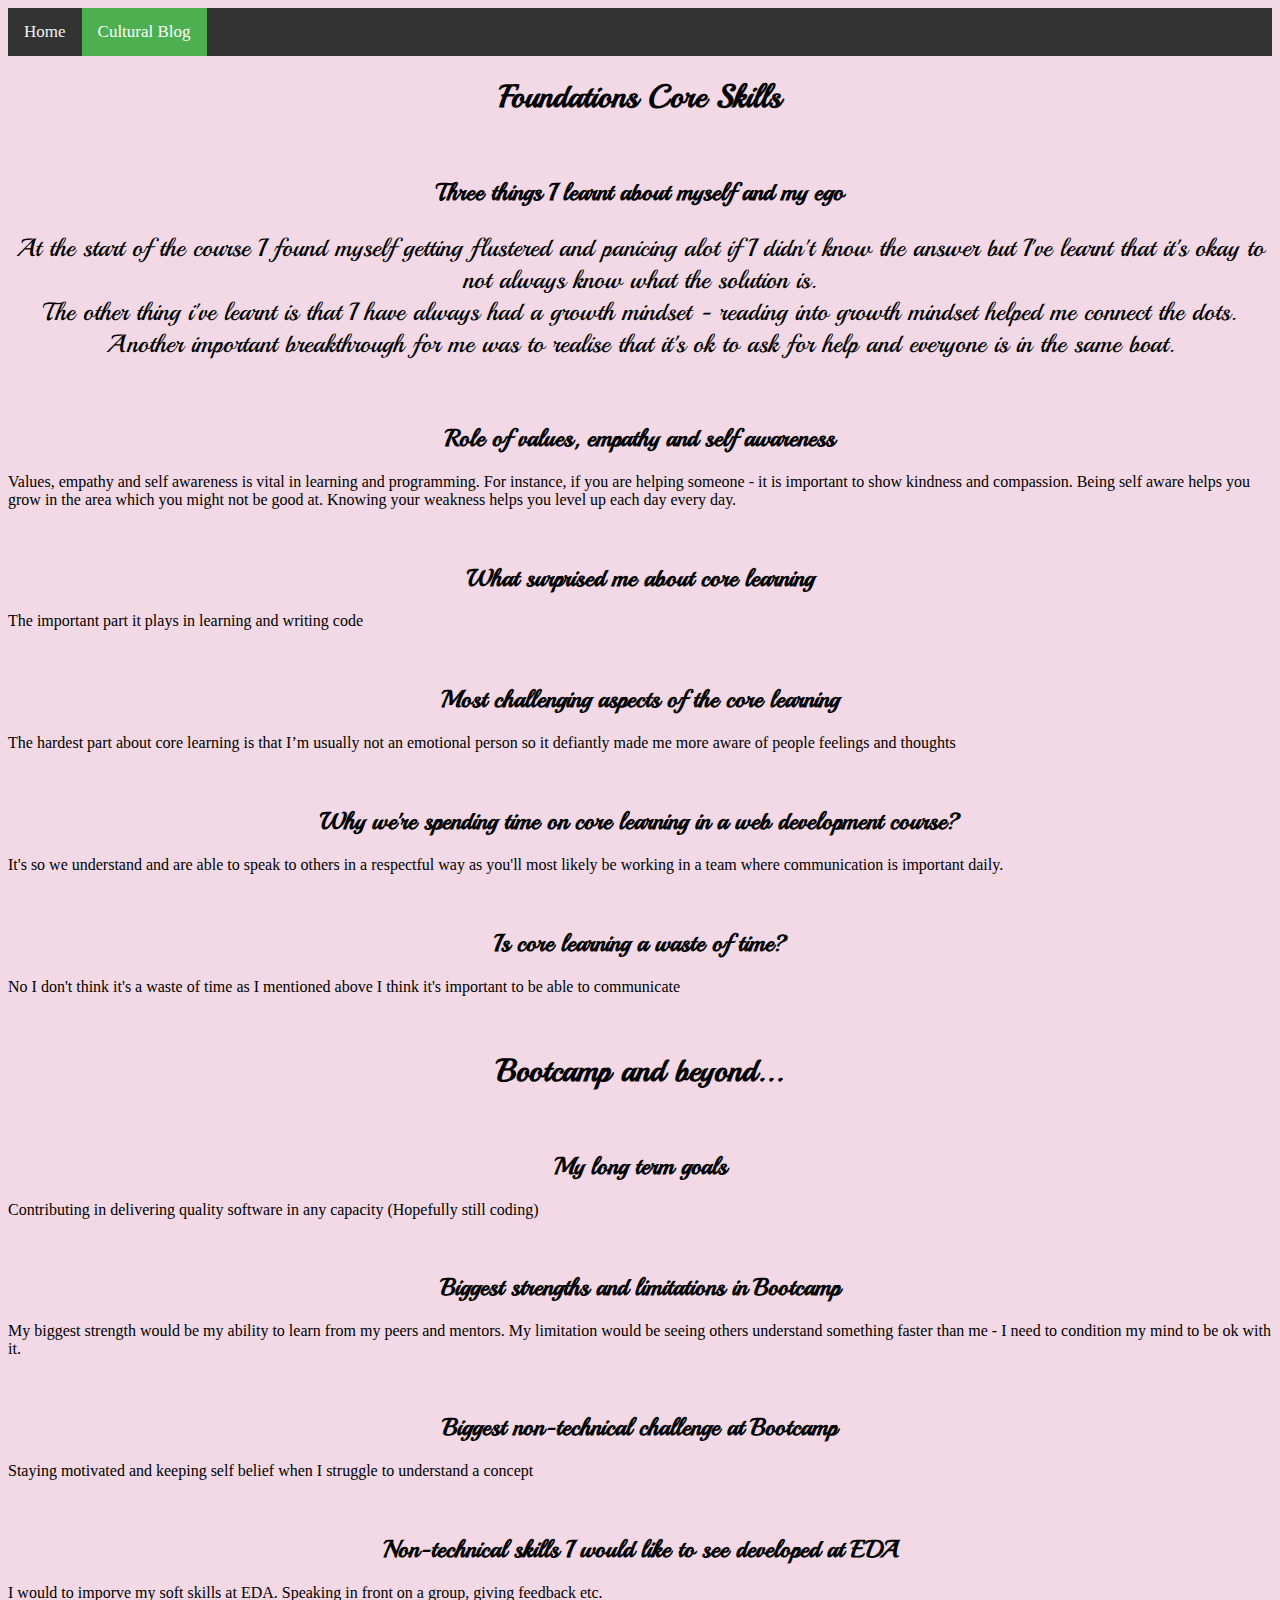
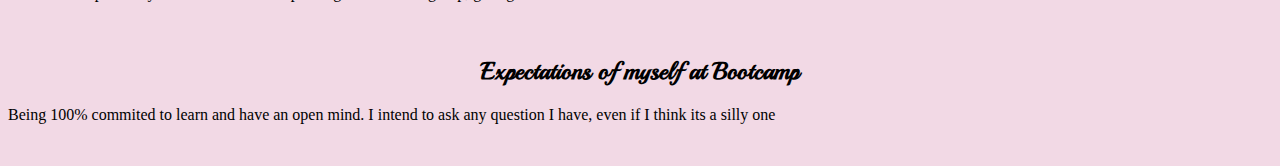
<file: blog/sprint5-cultural.html>
<!DOCTYPE html>
<html>
  <head>
    <title>Sprint4-Cultural</title>
    <meta name="viewport" content="width=device-width, initial-scale=1.0" />
    <link
      href="../styles/main.css"
      rel="stylesheet"
      rel="stylesheet"
      type="text/css"
    />
  </head>

  <body>
    <div class="topnav">
      <a href="../index.html">Home</a>
      <a class="active" href="sprint5-cultural.html">Cultural Blog</a>
    </div>

    <h1 class="google-fonts-playball algin-center">
      Foundations Core Skills
    </h1>
    <br />
    <h2 class="google-fonts-playball algin-center">
      Three things I learnt about myself and my ego
    </h2>
    <p class="google-fonts-playball algin-center" style="font-size: 25px;">
      At the start of the course I found myself getting flustered and panicing
      alot if I didn't know the answer but I've learnt that it's okay to not
      always know what the solution is.
      <br />
      The other thing i've learnt is that I have always had a growth mindset -
      reading into growth mindset helped me connect the dots.
      <br />
      Another important breakthrough for me was to realise that it's ok to ask
      for help and everyone is in the same boat.
      <br />
    </p>
    <br />
    <h2 class="google-fonts-playball algin-center">
      Role of values, empathy and self awareness
    </h2>

    <p>
      Values, empathy and self awareness is vital in learning and programming.
      For instance, if you are helping someone - it is important to show
      kindness and compassion. Being self aware helps you grow in the area which
      you might not be good at. Knowing your weakness helps you level up each
      day every day.
    </p>
    <br />
    <h2 class="google-fonts-playball algin-center">
      What surprised me about core learning
    </h2>
    <p>
      The important part it plays in learning and writing code
    </p>
    <br />
    <h2 class="google-fonts-playball algin-center">
      Most challenging aspects of the core learning
    </h2>
    <p>
      The hardest part about core learning is that I’m usually not an emotional
      person so it defiantly made me more aware of people feelings and thoughts
    </p>
    <br />
    <h2 class="google-fonts-playball algin-center">
      Why we're spending time on core learning in a web development course?
    </h2>
    <p>
      It's so we understand and are able to speak to others in a respectful way
      as you'll most likely be working in a team where communication is
      important daily.
    </p>
    <br />
    <h2 class="google-fonts-playball algin-center">
      Is core learning a waste of time?
    </h2>
    <p>
      No I don't think it's a waste of time as I mentioned above I think it's
      important to be able to communicate
    </p>
    <br />
    <h1 class="google-fonts-playball algin-center">
      Bootcamp and beyond...
    </h1>
    <br />
    <h2 class="google-fonts-playball algin-center">
      My long term goals
    </h2>
    <p>
      Contributing in delivering quality software in any capacity (Hopefully
      still coding)
    </p>
    <br />
    <h2 class="google-fonts-playball algin-center">
      Biggest strengths and limitations in Bootcamp
    </h2>
    <p>
      My biggest strength would be my ability to learn from my peers and
      mentors. My limitation would be seeing others understand something faster
      than me - I need to condition my mind to be ok with it.
    </p>
    <br />
    <h2 class="google-fonts-playball algin-center">
      Biggest non-technical challenge at Bootcamp
    </h2>
    <p>
      Staying motivated and keeping self belief when I struggle to understand a
      concept
    </p>
    <br />
    <h2 class="google-fonts-playball algin-center">
      Non-technical skills I would like to see developed at EDA
    </h2>
    <p>
      I would to imporve my soft skills at EDA. Speaking in front on a group,
      giving feedback etc.
    </p>
    <br />
    <h2 class="google-fonts-playball algin-center">
      Expectations of myself at Bootcamp
    </h2>
    <p>
      Being 100% commited to learn and have an open mind. I intend to ask any
      question I have, even if I think its a silly one
    </p>
    <br />
  </body>
</html>
</file>
<file: styles/main.css>
@import url('https://fonts.googleapis.com/css?family=Playball&display=swap');
body {
  background-color: #f2d9e5;
}
a {
  color: black;
}
a:hover {
  background-color: #f2c0d8;
}
.algin-center {
  text-align: center;
}
.google-fonts-playball {
  font-family: 'Playball', sans-serif;
}
.grid-container {
  display: grid;
  grid-template: 500px / auto auto auto;
  grid-gap: 10px;
  background-color: #f2d9e5;
  padding: 10px;
}
.grid-container > div {
  background-color: #f2d9e5;
  text-align: center;
  padding: 200px 200px 200px 200px;
  font-size: 30px;
}
.gridbackground1 {
  background-image: url('../img/fam5.jpg');
  background-size: cover;
}
.textbackground {
  display: inline;
  background-color: rgba(252, 251, 251, 0.824);
  color: black;
  padding: 10px 10px 10px 10px;
}
.gridbackground2 {
  background-image: url('../img/girls.jpg');
  background-size: cover;
}
.gridbackground3 {
  background-image: url('../img/rb.jpg');
  background-size: cover;
}
.imgsize {
  max-width: 450px;
  max-height: 450px;
}
.gridpagetwo1 {
  background-color: pink;
}
.gridpagetwo2 {
  background-image: url('../img/Arch1.jpg');
  background-size: cover;
}
.gridpagetwo3 {
  background-image: url('../img/Arch2.jpg');
  background-size: cover;
}
/* Add a black background color to the top navigation */
.topnav {
  background-color: #333;
  overflow: hidden;
}

/* Style the links inside the navigation bar */
.topnav a {
  float: left;
  color: #f2f2f2;
  text-align: center;
  padding: 14px 16px;
  text-decoration: none;
  font-size: 17px;
}

/* Change the color of links on hover */
.topnav a:hover {
  background-color: #ddd;
  color: black;
}

/* Add a color to the active/current link */
.topnav a.active {
  background-color: #4caf50;
  color: white;
}

@media screen and (max-width: 320px) {
  body {
    background-color: #f2d9e5;
  }
  .grid-container {
    grid-template: 500px / auto auto auto;
    grid-gap: 10px;
    background-color: #f2d9e5;
    padding: 10px;
  }
  .grid-container > .gridbackground1 {
    background-image: url('../img/img.png');
    background-size: auto;
    text-align: center;
    padding: 20px 0;
    font-size: 30px;
  }
  .grid-container > .gridbackground2 {
    background-image: url('../img/img.png');
    background-size: auto;
    text-align: center;
    padding: 20px 0;
    font-size: 30px;
  }
  .grid-container > .gridbackground3 {
    background-image: url('../img/img.png');
    background-size: auto;
    text-align: center;
    padding: 20px 0;
    font-size: 30px;
  }
  img {
    width: 100%;
    height: auto;
  }
}

@media screen and (max-width: 728px) {
  body {
    background-color: #f2d9e5;
  }
  .grid-container {
    grid-template: 500px / auto auto auto;
    grid-gap: 10px;
    background-color: #f2d9e5;
    padding: 10px;
  }
  .grid-container > .gridbackground1 {
    background-image: url('../img/img.png');
    background-size: auto;
    text-align: center;
    padding: 20px 0;
    font-size: 30px;
  }
  .grid-container > .gridbackground2 {
    background-image: url('../img/img.png');
    background-size: auto;
    text-align: center;
    padding: 20px 0;
    font-size: 30px;
  }
  .grid-container > .gridbackground3 {
    background-image: url('../img/img.png');
    background-size: auto;
    text-align: center;
    padding: 20px 0;
    font-size: 30px;
  }
  img {
    width: 100%;
    height: auto;
  }
}

@media screen and (min-width: 1200px) {
  body {
    background-color: #f2d9e5;
  }
  .grid-container {
    display: grid;
    grid-template: 500px / auto auto auto;
    grid-gap: 10px;
    background-color: #f2d9e5;
    padding: 10px;
  }
  .grid-container > .gridbackground1 {
    background-image: url('../img/fam5.jpg');
    background-size: cover;
  }
  .grid-container > .gridbackground2 {
    background-image: url('../img/girls.jpg');
    background-size: cover;
  }
  .grid-container > .gridbackground3 {
    background-image: url('../img/rb.jpg');
    background-size: cover;
  }
}
</file>
<file: styles/speech.css>
/* REF: https://codepen.io/thebabydino/pen/hzcwl?fbclid=IwAR3PnvdGsr5nVaUHUl085ytmvDqdIkgKJB7-XtV-frPSUwoszT6EP_TZnOs*/
.speech-bubble {
    position: relative;
    margin: .5em auto;
    padding: 1em;
    width: 10em; height: 4em;
    border-radius: .25em;
    transform: rotate(-4deg) rotateY(15deg);
    background: #629bdd;
    font: 2em/4 Century Gothic, Verdana, sans-serif;
    text-align: center;
  }
  .speech-bubble:before, .speech-bubble:after {
    position: absolute;
    z-index: -1;
    content: '';
  }
  .speech-bubble:after {
    top: 0; right: 0; bottom: 0; left: 0;
    border-radius: inherit;
    transform: rotate(2deg) translate(.35em, -.15em) scale(1.02);
    background: #f4fbfe;
  }
  .speech-bubble:before {
    border: solid 0 transparent;
    border-right: solid 3.5em #f4fbfe;
    border-bottom: solid .25em #629bdd;
    bottom: .25em; left: 1.25em;
    width: 0; height: 1em;
    transform: rotate(45deg) skewX(75deg);
  }
</file>
